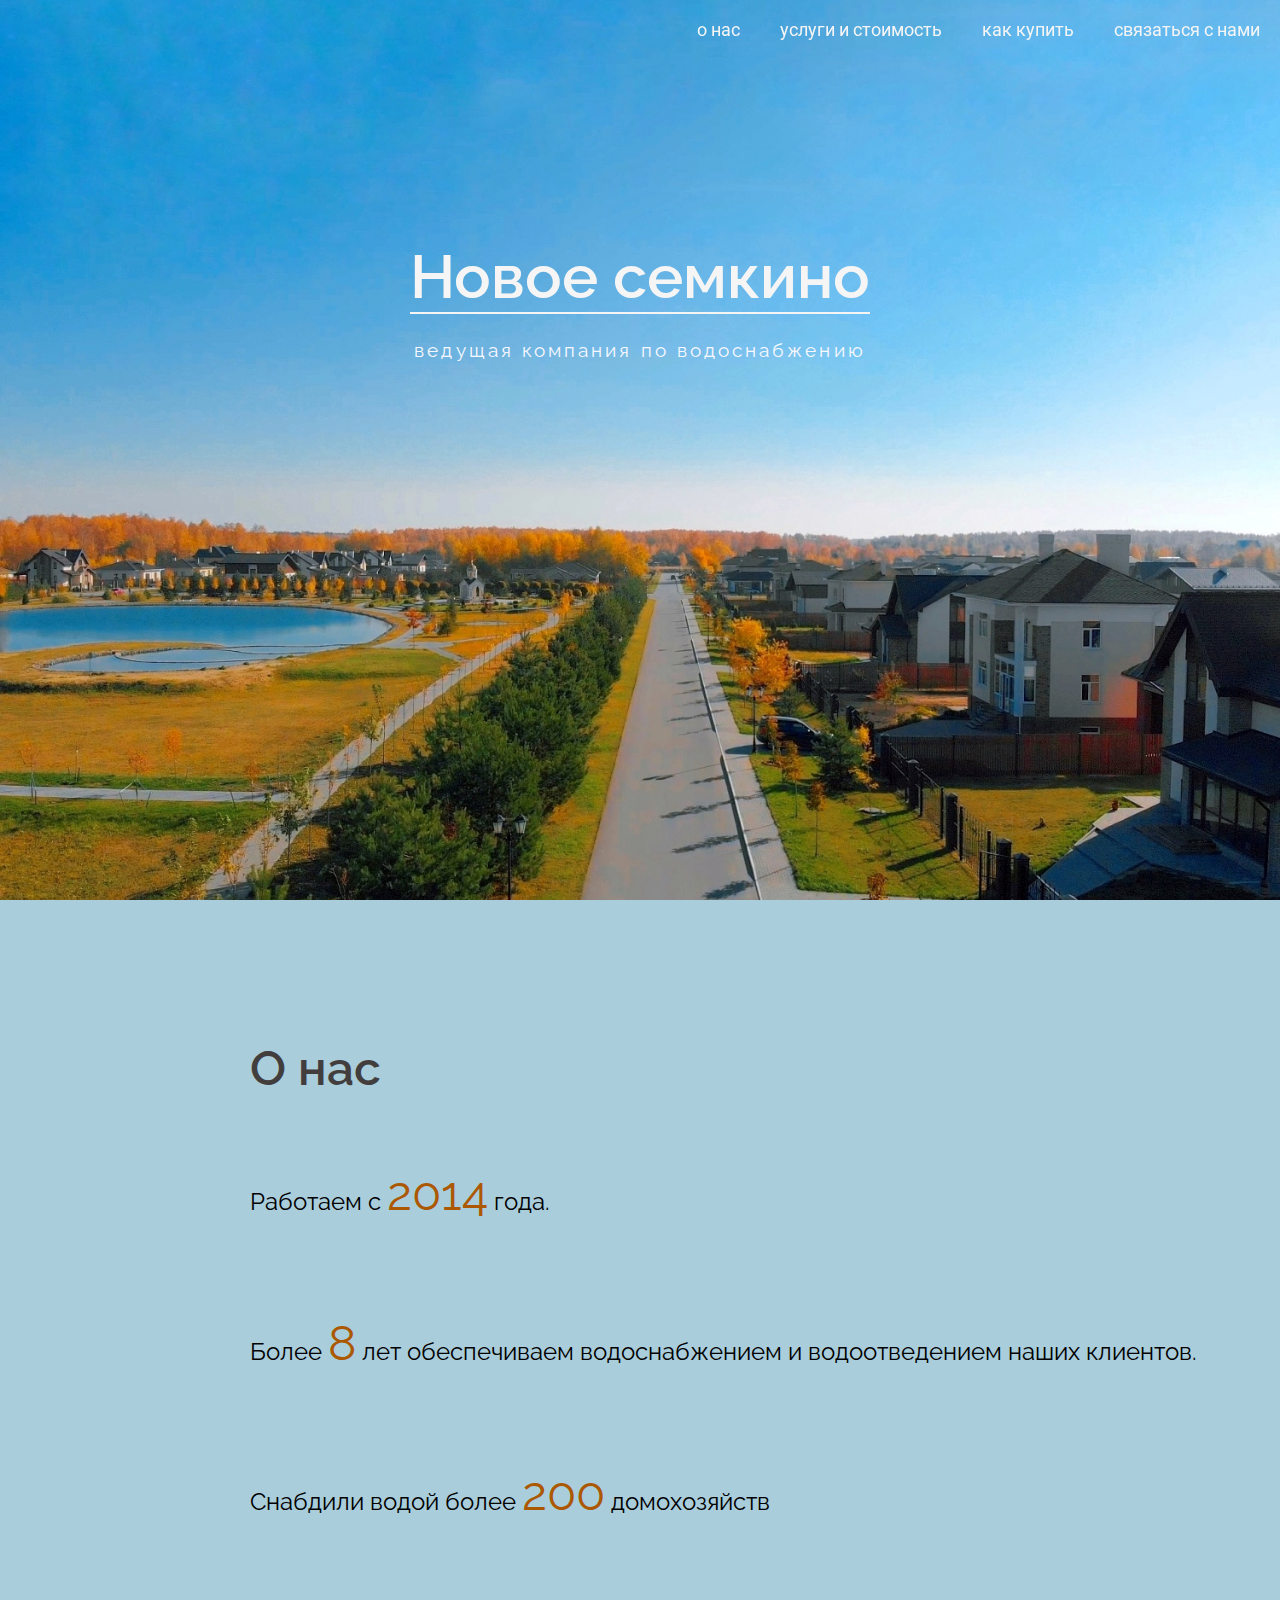
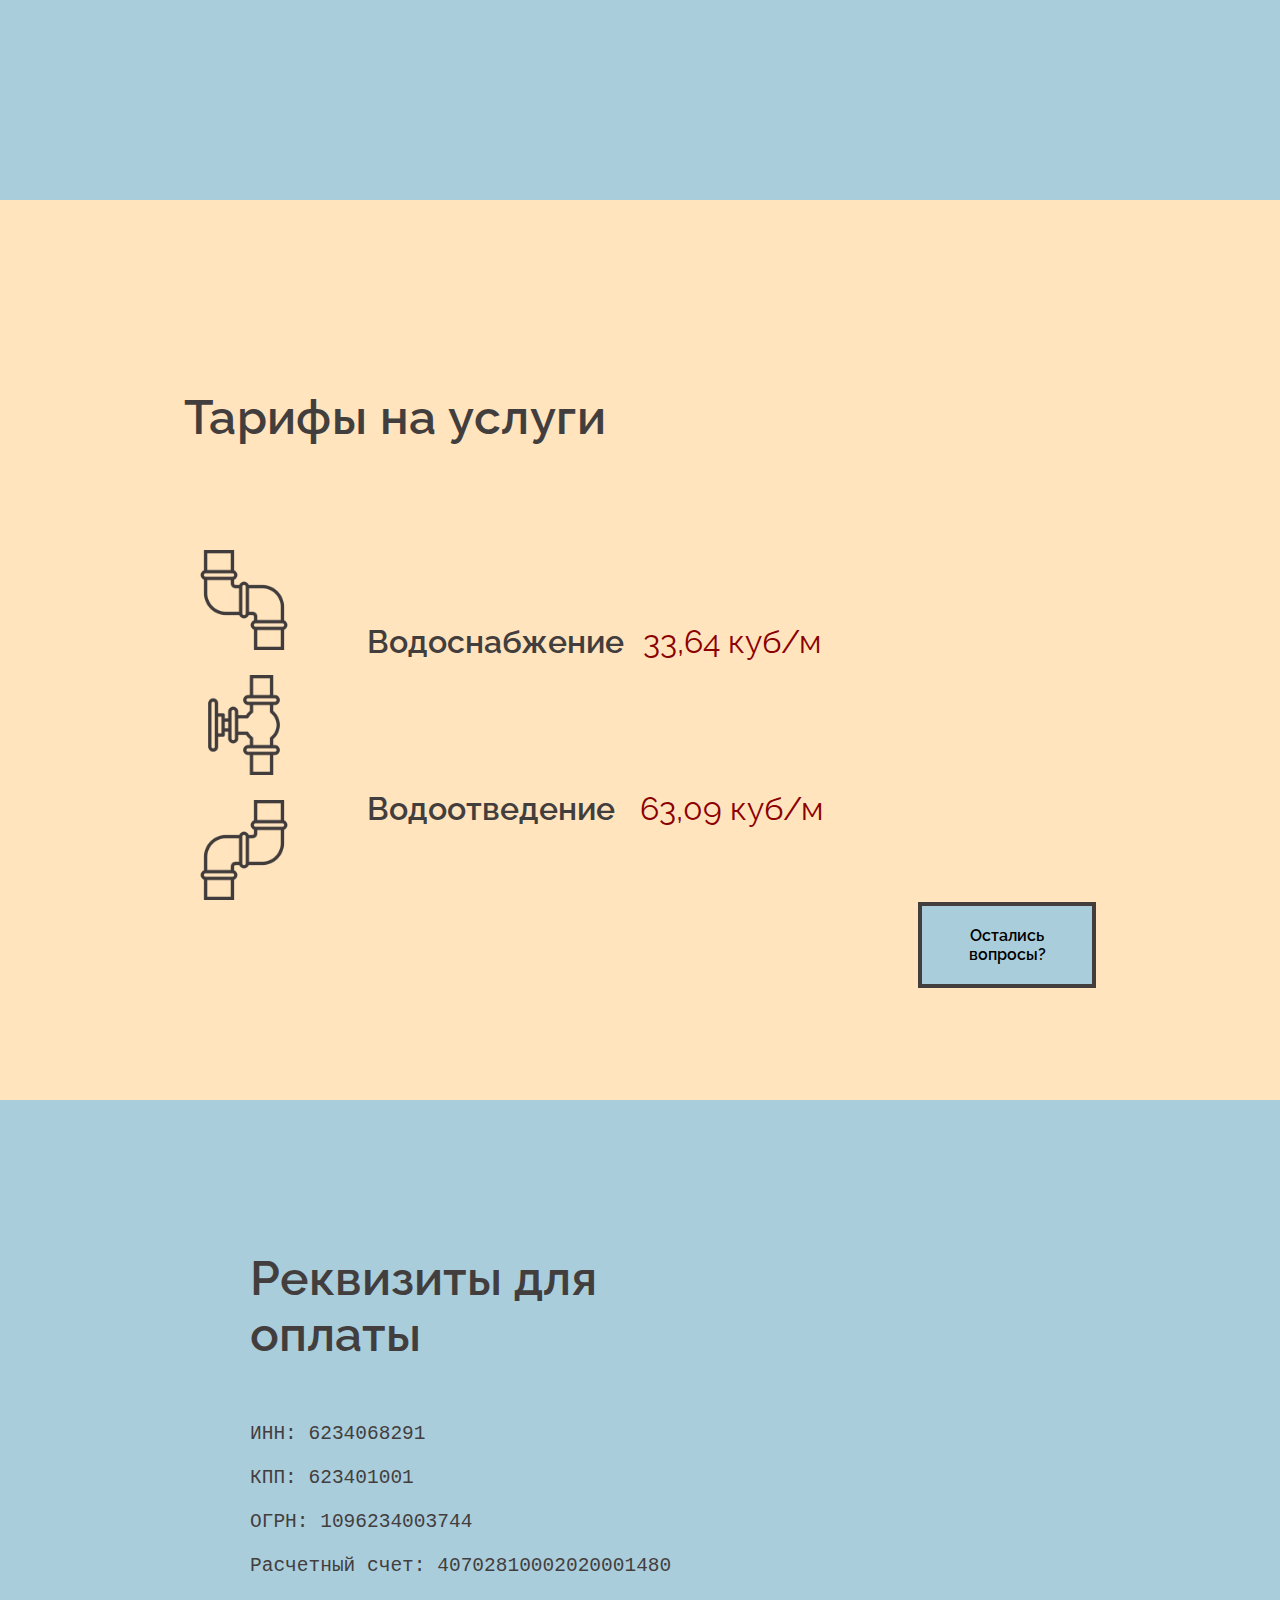
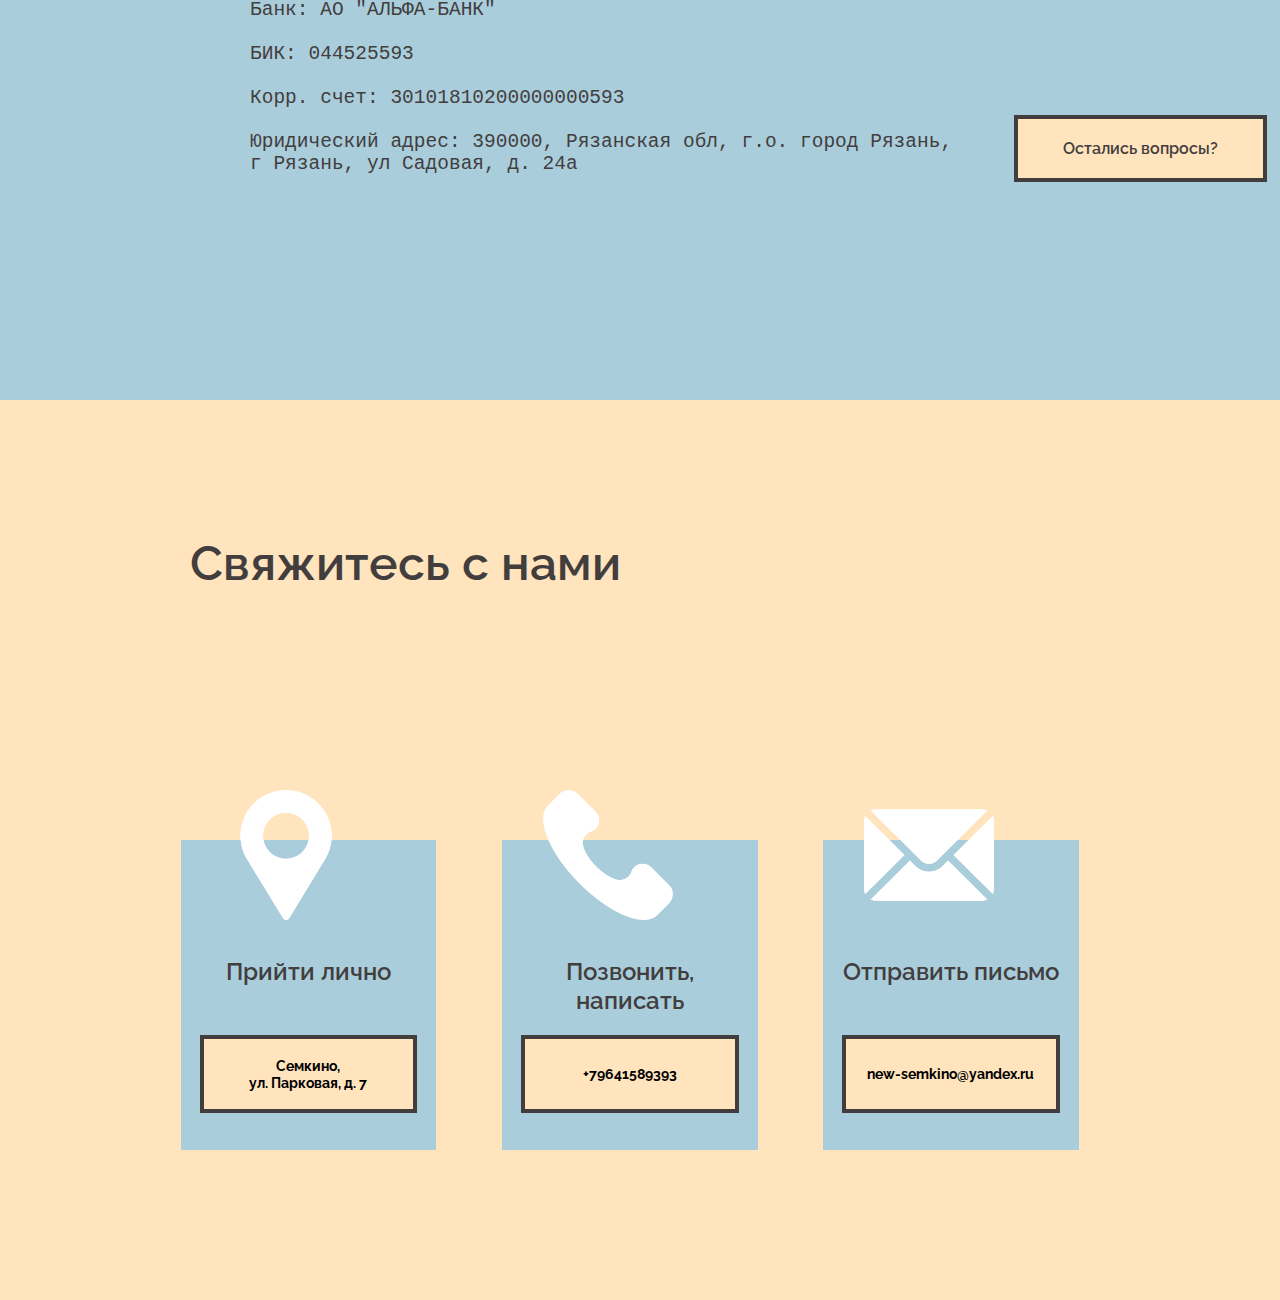
<file: index.html>
<!DOCTYPE html>
<html>
<head>
  <meta charset="utf-8">
  <meta name="viewport" content="width=device-width, initial-scale=1">
  <link rel="stylesheet" type="text/css" href="main.css">
  <!-- //google fonts -->

  <!-- Roboto -->
  <link rel="preconnect" href="https://fonts.googleapis.com">
<link rel="preconnect" href="https://fonts.gstatic.com" crossorigin>
<link href="https://fonts.googleapis.com/css2?family=Raleway:wght@400;600;700&family=Roboto:wght@100&display=swap" rel="stylesheet">


<!-- end google fonts -->
 
  <title></title>
</head>

<body>

  <!-- navigation bar -->

  <nav id="navigationbar" class="navigation bar">
    <ul class="main-nav">
      <li><a id="navbarid" class="nav-bar" onclick="window.scrollTo({left:0, top:815, behaviour:'smooth'});">о нас</a></li>
      <li><a class="nav-bar" onclick="window.scrollTo(0, 1630);">услуги и стоимость</a> </li>
      <li><a class="nav-bar"onclick="window.scrollTo(0, 2445);">как купить</a> </li>
      <li><a class="nav-bar" onclick="window.scrollTo(0, 3260);">связаться с нами</a></li>
    </ul>
  </nav>

  <!-- cover page -->

<div class="cover">
  <div class="headline">Новое семкино</div>
  <div class="subhead">ведущая компания по водоснабжению</div>
</div>

<!-- second page -->
<div class="second-cover">
    <h1 class="p2-heading">О нас</h1>
    <div class="p2-text">
      <p class="pee">Работаем с <strong id= "value" class="js-number">2014</strong>  года.</p>
      <p class="pee">Более <strong id="value1" class="js-number">8</strong> лет обеспечиваем водоснабжением и водоотведением наших клиентов.</p>
      <p class="pee">Cнабдили водой более <strong id="value2" class="js-number">200</strong> домохозяйств</p>
    </div>
    <!-- <div class="p2-text"> Работаем с  <div class="js-number">2014</div>года.</div>

      <p>Более <p class="js-number">8</p> лет обеспечиваем водоснабжением и водоотведением наших клиентов.</p><br>

      <p>Cнабдили водой более <p class="js-number">200</p> домохозяйств</p> -->
</div>

<!-- third page -->
<div class="third-cover">
  <h1 class="heading-page3">Тарифы на услуги</h1>
  <img class="pipes1" src="pipe2.png">
  <p class="text1-p3">Водоснабжение</p>
  <p class="number1-p3">33,64 куб/м  </p>
  <img class="pipes2" src="pipe1.png">
  <img class="pipes3" src="pipe3.png">
  <p class="text2-p3">Водоотведение</p>
  <p class="number2-p3">63,09 куб/м</p>
  <button class="p3-button"  onclick="window.scrollTo(0, 3260);">Остались вопросы?</button>
</div>
<!-- fourth page -->
<div class="fourth-cover">
  <h1 class="moneyheadline">Реквизиты для <h1 class="moneyheadline1">оплаты</h1></h1>
  <div class="moneyinfo">
    <pre>
    <p>ИНН: 6234068291

КПП: 623401001

ОГРН: 1096234003744

Расчетный счет: 40702810002020001480 

Банк: АО "АЛЬФА-БАНК" 

БИК: 044525593 

Корр. счет: 30101810200000000593 

Юридический адрес: 390000, Рязанская обл, г.о. город Рязань,
г Рязань, ул Садовая, д. 24а</p></pre>
  </div>
  <button class="p4-button"  onclick="window.scrollTo(0, 3260);">Остались вопросы?</button>
</div>


  <!-- fifth page -->
<div class="contacts">
  
  <h1 class="p5-heading">Свяжитесь с нами</h1>
  <img class="p5-image" src="location.png">
  <div class="p5-box">
    <p class="p5-box-text">Прийти лично </p>
    <button class="p5-button" id="map1">Семкино,<br>ул. Парковая, д. 7</button>

  </div>
  <!-- <div id="map"></div> -->
  <img class="p5-image1" src="phone-call.png">
  <div class="p5-box2">
    <p class="p5-box-text">Позвонить, написать </p>
    <button class="p5-button" id="call1">+79641589393</button>
  </div>

  <img class="p5-image2" src="mail.png">
  <div class="p5-box3">
    <p class="p5-box-text">Отправить письмо </p>
    <button class="p5-button" onclick="sendMail(); return false">new-semkino@yandex.ru</button>
  </div>
</div>
<script type="text/javascript" src="script.js"></script>
</body>
</html>
</file>
<file: main.css>
body, html {
	height: 100%;
	margin: 0;
	padding: 0;
}


.cover {
				background-image: url("./image0.jpg");
				background-repeat: no-repeat;
				background-position: center;
				background-size: cover;
        box-sizing: border-box;
        width: 100%;
        height: 100vh;
        padding: 20px;
        display: grid;
        grid-template-rows: 1fr 1fr 1fr 1fr 1fr;
        grid-template-columns: 1fr 1fr 1fr 1fr 1fr; 
        grid-gap: 5px;
    }
    .headline {
        grid-row: 2 ;
        grid-column: 3 / 4;
        text-align: center;
        align-self: center;
        color: whitesmoke;
        font-size: 3.8em;
        border-bottom: 2px solid whitesmoke;
        white-space: nowrap;
        width: 460px;
        font-family:'Raleway', sans-serif;
        font-weight: 600;
    }
    .subhead {
    		grid-row: 2;
        grid-column: 3 / 4;
        color: ghostwhite;
        font-size: 1.2em;
        text-align: center;
        align-content: center;
        align-self: flex-end;
        letter-spacing: 0.16em;
        font-family:'Raleway', sans-serif;
        font-weight: 400;

    }
    .main-nav {
    	display: flex;
    	list-style: none;
    	font-size: 1.1em;
    	margin: 0;
    	max-width: 100%;
    	justify-content: right;
    	background: transparent;
    	position:fixed;
    	right: 0;
    	object-position: right;
    }

    li{
    	padding: 20px;
    }
    .nav-bar, .scroll, .scroll1580, .scroll2380 {
    	color: whitesmoke;
    	text-decoration: none;
    	font-family:'Roboto', sans-serif;
    	font-weight: 400;
    }
    /*.nav-bar {
    	color: whitesmoke;
    	text-decoration: none;
    	font-family:'Roboto', sans-serif;
    	font-weight: 400;
    }*/

.nav-bar:hover {
	color: rgb(171, 88, 1);
	font-weight: 1000;
}

.second-cover {
	background-color: rgb(170, 205, 220);
	height: 100vh;
	width: 100%;

}

/*second page*/
.scroll {
	color:	rgb(133, 68, 0);
	font-weight: 1000;
}
.scroll:hover {
	color: rgb(67, 62, 62);
	font-weight: 1000;
}
.p2-heading {
	margin: 0;
	padding-top: 140px;
	padding-left: 250px;
	font-family: 'Raleway', sans-serif;
	font-weight: 600;
	font-size: 3em;
	color: rgb(67, 62, 62);
}
.p2-text {
	padding-top: 10px;
	padding-left: 250px;
	padding-bottom: 400px;
	font-family: 'Raleway', sans-serif;
	font-weight: 400;
	font-size: 1em;
}
.pee {
	padding: 35px 0px;
	font-size: 1.5em;
	font-family: 'Raleway', sans-serif;
	font-weight: 400;
}
.js-number {
	font-size: 2em;
	color: rgb(171, 88, 1);
	font-weight: 400;

}

/*third page*/
.scroll1580 {
	color:	rgb(67, 62, 62);
	font-weight: 1000;
}
.scroll1580:hover {
	color:	darkred;
	font-weight: 1000;
}
/*.scroll2380 {
	color: rgb(133, 68, 0);
	font-weight: 1000;
}
.scroll2380:hover {
	color: rgb(67, 62, 62);
	font-weight: 1000;
}
*/
.third-cover {
	background-color: rgb(255, 228, 190);
	height: 100vh;
	width:100%;
	display: grid;
  grid-template-rows: 1fr 1fr 1fr 1fr 1fr 1fr;
  grid-template-columns: 1fr 1fr 1fr 1fr 1fr 1fr 1fr;
  grid-gap: 5px;
}
.pipes1, .pipes2, .pipes3 {
	height: 100px;
	width: 100px;
	padding: 10px;
}
.pipes1 {
	grid-row: 4 / 5;
	grid-column: 2 / 3;
	justify-content: baseline;
	align-self: flex-end;
	padding-top: 100px;
}
.pipes2 {
	grid-row: 5;
	grid-column: 2 / 3;
	text-align: center;
	justify-content: baseline;
}
.pipes3 {
	grid-row: 6;
	grid-column: 2 / 3;
	padding-bottom: 200px;
}
.heading-page3, .text1-p3, .text2-p3, .number1-p3, .number2-p3 {
	color: rgb(67, 62, 62);
}
.heading-page3 {
	font-size: 3em;
	margin-top: 0;
	padding-top: 100px;
	padding-left: 0;
	padding-bottom:0px;
	margin-bottom: 0;
	margin-left: 0;
	grid-row: 3 ;
  grid-column: 2 / 5;
  text-align: left;
  align-self: flex-end;
  align-items: flex-end;
  justify-content: flex-start;
	font-family: 'Raleway', sans-serif;
	font-weight: 600;
	letter-spacing: 0.01em;
}

.text1-p3 {
	grid-row: 4;
	grid-column: 3 / 5;
	justify-content: baseline;
	align-self: flex-end;
	padding: 0;
	margin: 0;
	font-family: 'Raleway', sans-serif;
	font-weight: 600;
	font-size: 2em;
}
.number1-p3{
	grid-row: 4;
	grid-column: 4 / 6;
	justify-content: center;
	align-self: flex-end;
	text-align: center;
	padding: 0;
	color: darkred;
	margin: 0;
	font-family: 'Raleway', sans-serif;
	font-weight: 400;
	font-size: 2em;
}
.text2-p3{
	grid-row: 6;
	grid-column: 3 / 5;
	justify-content: baseline;
	align-self: flex-start;
	padding: 0;
	margin: 0;
	font-family: 'Raleway', sans-serif;
	font-weight: 600;
	font-size: 2em;
}
.number2-p3 {
	grid-row: 6;
	grid-column: 4 / 6;
	justify-content: center;
	align-self: flex-start;
	text-align: center;
	padding: 0;
	margin: 0;
	color: darkred;
	font-family: 'Raleway', sans-serif;
	font-weight: 400;
	font-size: 2em;
}
.p3-button{
	grid-row: 6;
	grid-column: 6 / 7;
	justify-content: center;
	align-self: center;
	text-align: center;
	margin: 0;
	font-family: 'Raleway', sans-serif;
	font-weight: 600;
	font-size: 1em;
	padding-left: 11px;
	padding-right: 11px;
	padding-top: 20px;
	padding-bottom: 20px;
	border: 4px solid rgb(67, 62, 62);
	background-color: rgb(170, 205, 220);
}

/*fourth page*/
.fourth-cover {
	background-color: rgb(170, 205, 220);
	height: 100vh;
	width: 100%;
	text-align: center;
	margin: 0;
	padding: 0;

}
.moneyheadline, .moneyheadline1 {
	padding-left: 250px;
	margin: 0;
	text-align: left;
	font-family: 'Raleway', sans-serif;
	font-weight: 600;
	font-size: 3em;
	/*color: darkred;*/
	color: rgb(67, 62, 62);
}
.moneyheadline {
	padding-top: 150px;
}

.moneyinfo {
	text-align: left;
	padding-left: 250px;
	font-size: 1.5em;
	font-family: 'Raleway', sans-serif;
	font-weight: 400;
	/*color: darkred;*/
	color: rgb(67, 62, 62);
}


.p4-button {
	position: relative;
	left: 500px;
	bottom: 80px;
	margin: 0;
	font-family: 'Raleway', sans-serif;
	font-weight: 600;
	font-size: 1em;
	padding-left: 45px;
	padding-right: 45px;
	padding-top: 20px;
	padding-bottom: 20px;
	border: 4px solid rgb(67, 62, 62);
	background-color: rgb(255, 228, 190);
	color: rgb(67, 62, 62);
	
}


.contacts {
	background-color: rgb(255, 228, 190);
	height: 100vh;
	width: 100%;
	display: grid;
  grid-template-rows: 1fr 1fr 1fr 1fr 1fr 1fr 1fr 1fr;
  grid-template-columns: 1fr 1fr 1fr 1fr 1fr 1fr 1fr 1fr;
  grid-gap: 5px;


}
.p5-heading {
	margin: 0;
	grid-row: 2;
	grid-column: 2 / 5;
	justify-content: center;
	align-items: center;
	align-self: center;
	text-align: left;
	font-weight: 600;
	padding-left: 29px;
	font-family: 'Raleway', sans-serif;
	color: rgb(67, 62, 62);
	font-size: 3em;
}
.p5-box, .p5-box2, .p5-box3 {
	padding: 10px;
	margin-right: -120px;
	margin-left: 20px;
	margin-bottom: 40px;
	background-color: rgb(170, 205, 220);
	display: grid;
	grid-template-rows: 1fr 1fr 1fr 1fr;
	grid-template-columns: 1fr 1fr 1fr 1fr;
}
.p5-box {
	grid-row: 5 / 8;
	grid-column: 2 / 3;
	
}

.p5-box-text {
	grid-row: 2/4;
	grid-column: 2 / 4;
}

.p5-image, .p5-image1, .p5-image2{
	z-index: 2;
	align-items: center;
	justify-self: center;
	padding-right: 65px;
	position: relative;
	bottom: 50px;
	align-self: center;
	text-align: center;
	justify-content: center;
	height: 130px;
	width: 130px;
}
.p5-image{
	
	grid-row-start: 5;
	grid-column: 2 / 4;
	
}

.p5-image1 {
	grid-row-start: 5;
	grid-column: 4 / 6;
}

.p5-image2{
	grid-column: 6 / 8;
	grid-row: 5;
}
.p5-button {
	grid-row: 4;
	grid-column: 2 / 4;
	align-items: center;
	text-align: center;
	margin-left: -50px;
	margin-top: -3px;
	margin-bottom:-3px;
	position: relative;
	bottom: 30px;
	margin-right: -50px;
	border: 4px solid rgb(67, 62, 62);
	background-color: rgb(255, 228, 190);
	font-weight: 700;
	font-size: 0.9em;
	font-family: 'Raleway', sans-serif;
}
.p5-button:hover {
	background-color: whitesmoke;
	cursor: pointer;
}

.p5-box-text {
	/*grid-row: 2;*/
	grid-column: 1 / 5;
	position: relative;
	top: 10px;
	text-align: center;
	color: rgb(67, 62, 62);
	font-family: 'Raleway', sans-serif;
	font-weight: 600;
	font-size: 1.5em;
}

.p5-box2 {
	
	grid-row: 5 / 8;
	grid-column: 4 / 5;
}
.p5-box3{
	grid-row: 5 / 8;
	grid-column: 6 / 7;
}


/*hi there..testing github*/
</file>
